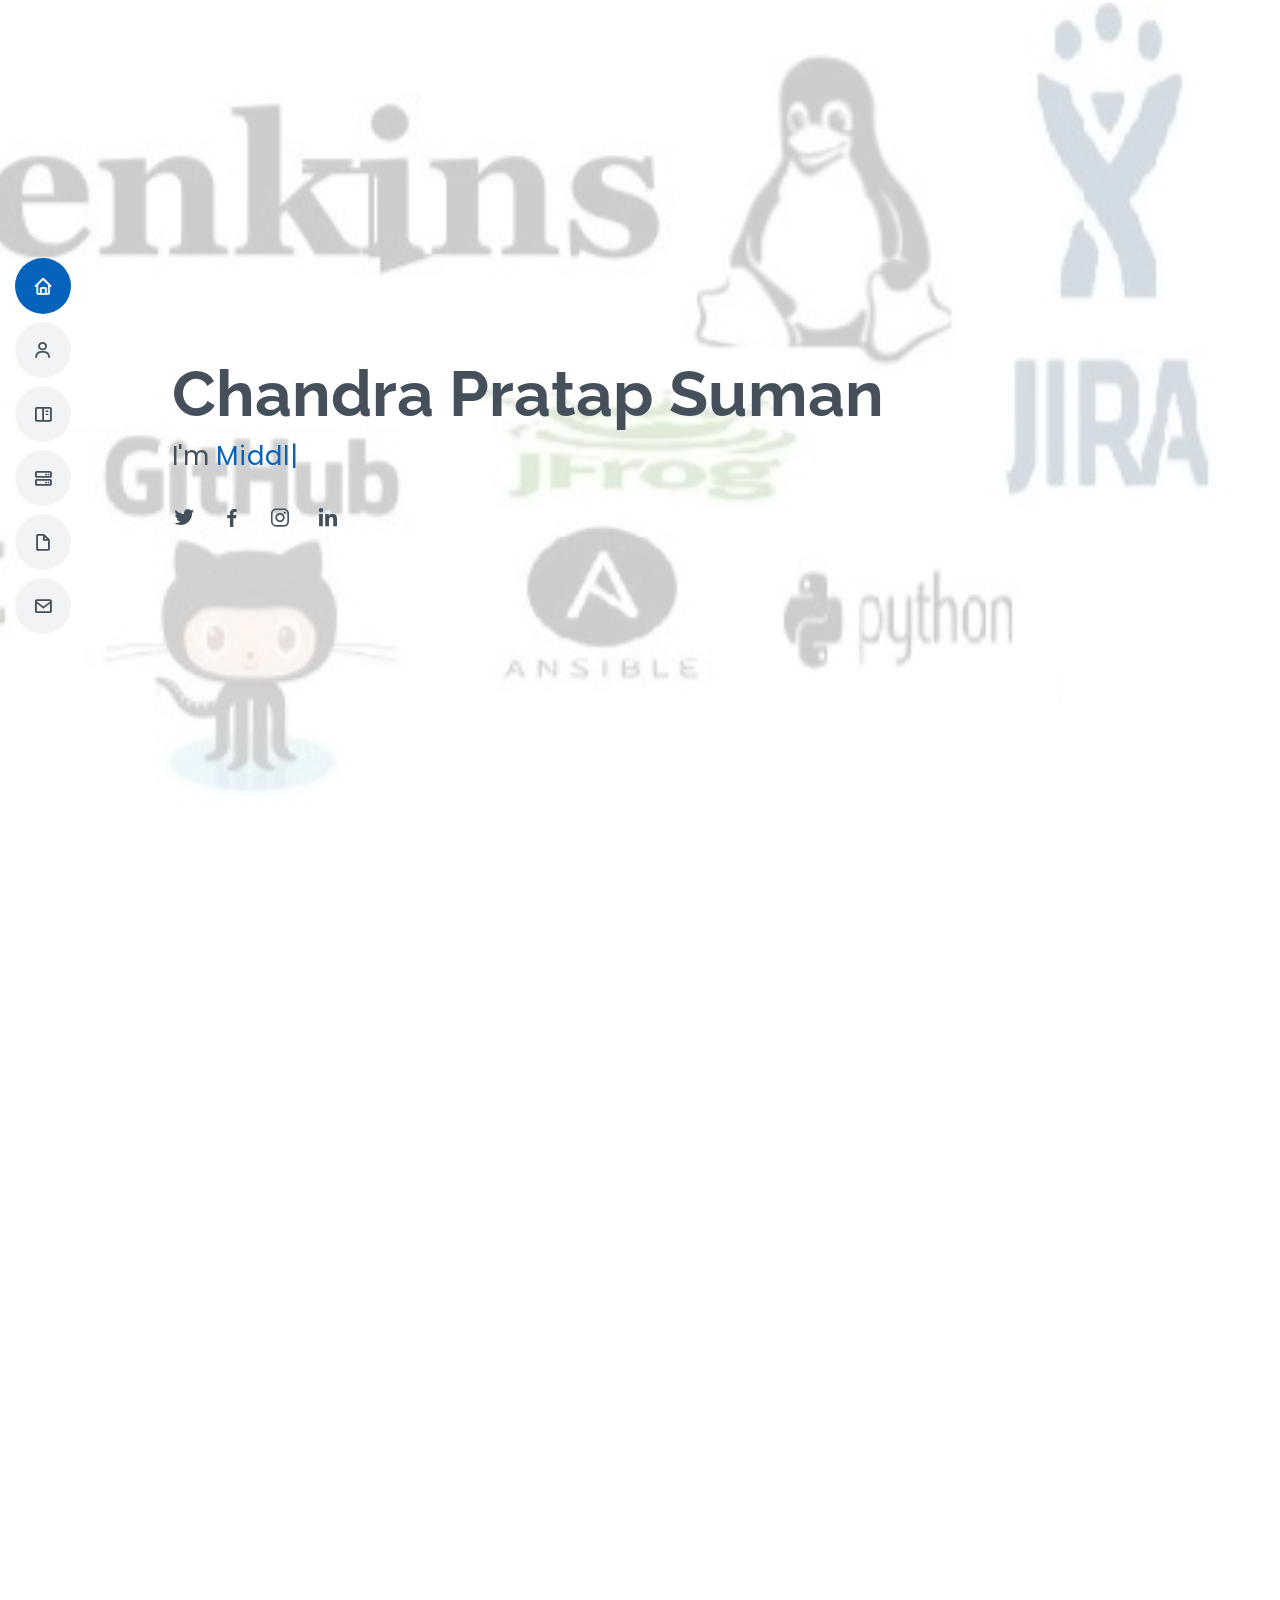
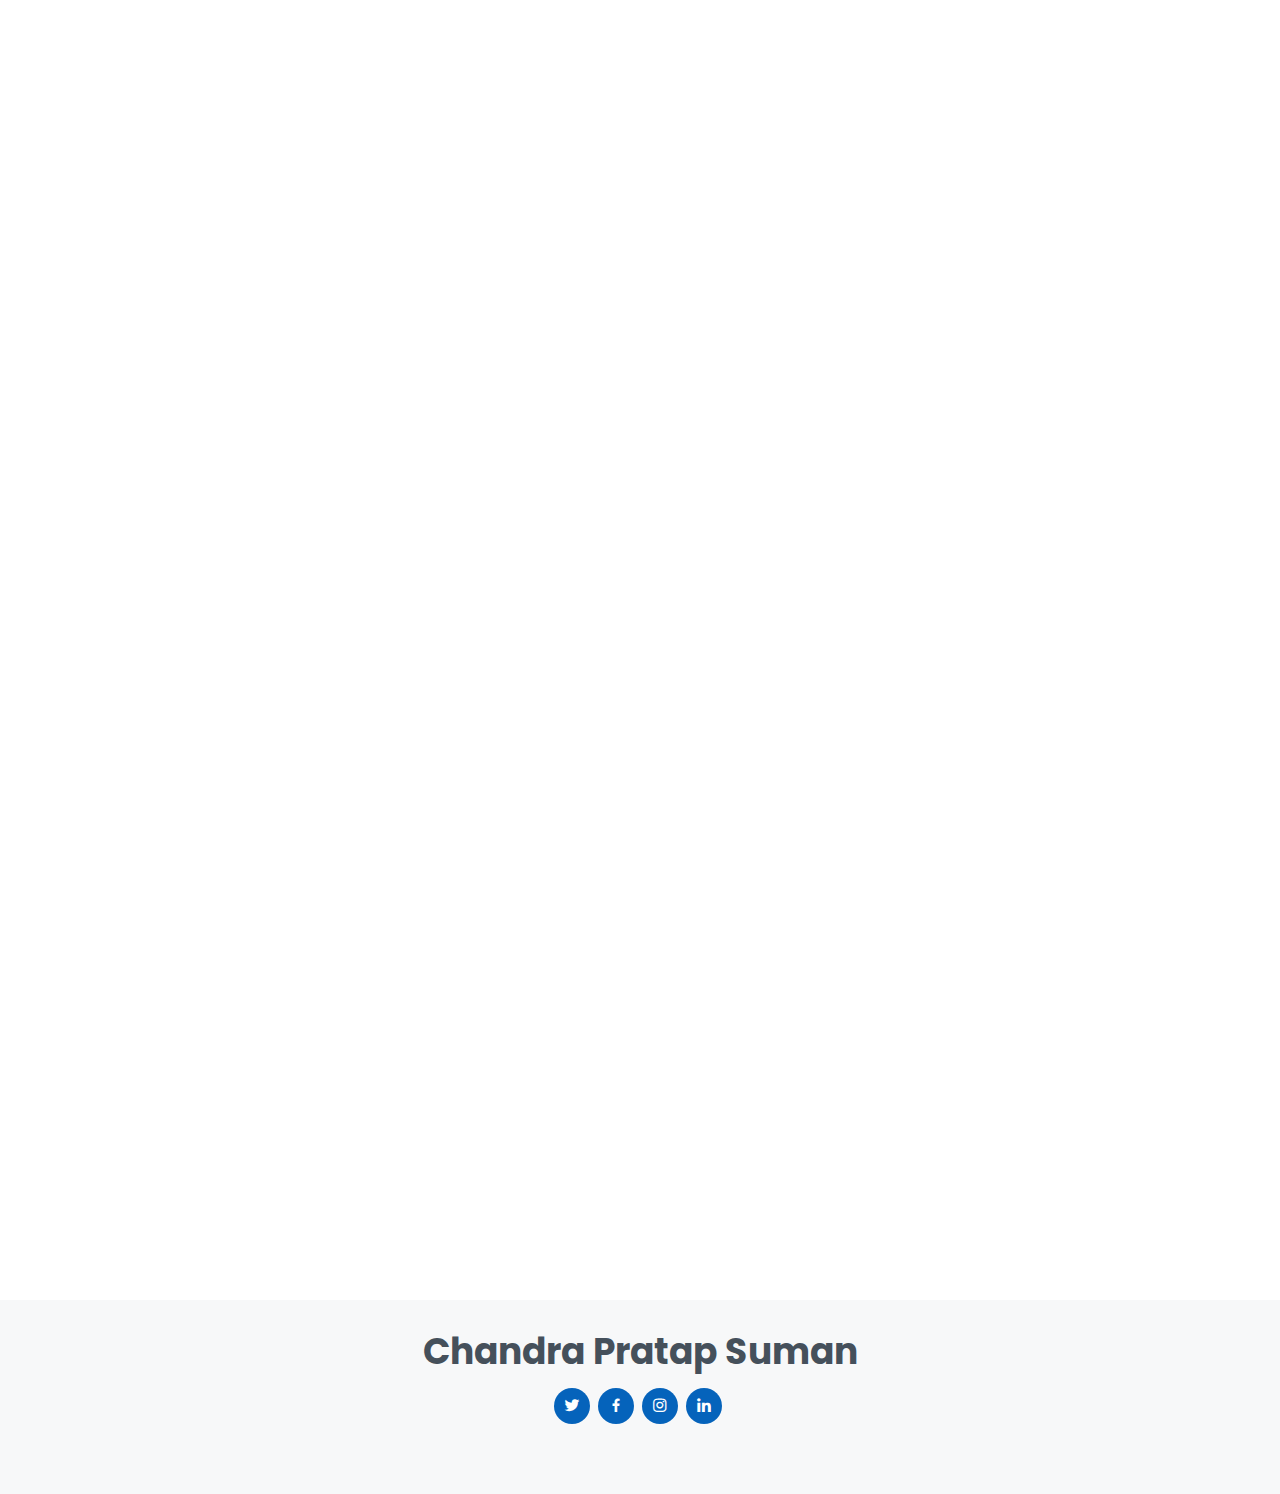
<file: index.html>
<!DOCTYPE html>
<html lang="en">

<head>
  <meta charset="utf-8">
  <meta content="width=device-width, initial-scale=1.0" name="viewport">

  <title>ChandraPratap_Resume</title>
  <meta content="" name="description">
  <meta content="" name="keywords">

  <!-- Favicons 
  <link href="assets/img/favicon.png" rel="icon">
  <link href="assets/img/apple-touch-icon.png" rel="apple-touch-icon">  --> 

  <!-- Google Fonts -->
  <link href="https://fonts.googleapis.com/css?family=Open+Sans:300,300i,400,400i,600,600i,700,700i|Raleway:300,300i,400,400i,500,500i,600,600i,700,700i|Poppins:300,300i,400,400i,500,500i,600,600i,700,700i" rel="stylesheet">

  <!-- Vendor CSS Files -->
  <link href="assets/vendor/aos/aos.css" rel="stylesheet">
  <link href="assets/vendor/bootstrap/css/bootstrap.min.css" rel="stylesheet">
  <link href="assets/vendor/bootstrap-icons/bootstrap-icons.css" rel="stylesheet">
  <link href="assets/vendor/boxicons/css/boxicons.min.css" rel="stylesheet">
  <link href="assets/vendor/glightbox/css/glightbox.min.css" rel="stylesheet">
  <link href="assets/vendor/swiper/swiper-bundle.min.css" rel="stylesheet">

  <!-- Template Main CSS File -->
  <link href="assets/css/style.css" rel="stylesheet">

  <!-- =======================================================
  * Template Name: MyResume
  * Updated: Mar 10 2023 with Bootstrap v5.2.3
  * Template URL: https://bootstrapmade.com/free-html-bootstrap-template-my-resume/
  * Author: BootstrapMade.com
  * License: https://bootstrapmade.com/license/
  ======================================================== -->
</head>

<body>

  <!-- ======= Mobile nav toggle button ======= -->
  <!-- <button type="button" class="mobile-nav-toggle d-xl-none"><i class="bi bi-list mobile-nav-toggle"></i></button> -->
  <i class="bi bi-list mobile-nav-toggle d-lg-none"></i>
  <!-- ======= Header ======= -->
  <header id="header" class="d-flex flex-column justify-content-center">

    <nav id="navbar" class="navbar nav-menu">
      <ul>
        <li><a href="#hero" class="nav-link scrollto active"><i class="bx bx-home"></i> <span>Home</span></a></li>
        <li><a href="#about" class="nav-link scrollto"><i class="bx bx-user"></i> <span>About</span></a></li>
        <li><a href="#facts" class="nav-link scrollto"><i class="bx bx-book-content"></i> <span>Facts</span></a></li>
        <li><a href="#skills" class="nav-link scrollto"><i class="bx bx-server"></i> <span>Skills</span></a></li>
        <li><a href="#resume" class="nav-link scrollto"><i class="bx bx-file-blank"></i> <span>Resume</span></a></li> 
        <li><a href="#contact" class="nav-link scrollto"><i class="bx bx-envelope"></i> <span>Contact</span></a></li>
      </ul>
    </nav><!-- .nav-menu -->

  </header><!-- End Header -->

  <!-- ======= Hero Section ======= -->
  <section id="hero" class="d-flex flex-column justify-content-center">
    <div class="container" data-aos="zoom-in" data-aos-delay="100">
      <h1>Chandra Pratap Suman</h1>
      <p>I'm <span class="typed" data-typed-items="Middleware Admin, Senior Devops, Cloud Admin As A Devops"></span></p>
      <div class="social-links">
        <a href="https://twitter.com/Pratapmdlwre/" class="twitter"><i class="bx bxl-twitter"></i></a>
        <a href="https://facebook.com/profile.php?id=1620367085/" class="facebook"><i class="bx bxl-facebook"></i></a>
        <a href="https://instagram.com/chandra_pratap_suman/" class="instagram"><i class="bx bxl-instagram"></i></a>
       <!-- <a href="#" class="google-plus"><i class="bx bxl-skype"></i></a> -->
        <a href="https://linkedin.com/in/chandra-pratap-s-650a6692/" class="linkedin"><i class="bx bxl-linkedin"></i></a>
      </div>
    </div>
  </section><!-- End Hero -->

  <main id="main">

    <!-- ======= About Section ======= -->
    <section id="about" class="about">
      <div class="container" data-aos="fade-up">

        <div class="section-title">
          <h2>About</h2>
          <p>Result oriented with 7 years of experience and a proven knowledge of product development cycle. Aiming to leverage my skills to fill the Tech Lead/Devops/Azure Devops role at your company.</p>
        </div>

        <div class="row">
          <div class="col-lg-4">
            <img src="assets/img/profile-img.jpg" class="img-fluid" alt="">
          </div>
          <div class="col-lg-8 pt-4 pt-lg-0 content">
            <h3>Middleware Admin &amp; Senior Devops</h3>
            <p class="fst-italic">
              Started career As A Middleware To Take Care Of Java Based Application And Then Moved On Devops To Worked On Several Automation Tools.
            </p>
            <div class="row">
              <div class="col-lg-6">
                <ul>
                  <li><i class="bi bi-chevron-right"></i> <strong>Birthday:</strong> <span>1 Feb 1989</span></li>
                  <li><i class="bi bi-chevron-right"></i> <strong>Website:</strong> <span>https://chandrapratap.github.io</span></li>
                  <li><i class="bi bi-chevron-right"></i> <strong>Mobile:</strong> <span>+91 750 311 4648</span></li>
                  <li><i class="bi bi-chevron-right"></i> <strong>City:</strong> <span>Dhanbad, Jharkhand</span></li>
                </ul>
              </div>
              <div class="col-lg-6">
                <ul>
                  <li><i class="bi bi-chevron-right"></i> <strong>Age:</strong> <span>34</span></li>
                  <li><i class="bi bi-chevron-right"></i> <strong>Degree:</strong> <span>Graduate (B-Tech, CSE)</span></li>
                  <li><i class="bi bi-chevron-right"></i> <strong>Email:</strong> <span>cpsuman0189@gmail.com</span></li>
                  <li><i class="bi bi-chevron-right"></i> <strong>Freelance:</strong> <span>Available</span></li>
                </ul>
              </div>
            </div>
            <p>
              I was member of a team of IT Middleware and DevOps Engineers who specialize in providing top-notch services to our clients. Our goal is to ensure that your IT infrastructure is running smoothly and efficiently, so that you can focus on your core business activities.
            </p>
          </div>
        </div>

      </div>
    </section><!-- End About Section -->

    <!-- ======= Facts Section ======= -->
    <section id="facts" class="facts">
      <div class="container" data-aos="fade-up">

        <div class="section-title">
          <h2>Facts</h2>
          <p> I am an experienced IT Middleware and DevOps Engineer with expertise in containerization, microservices architecture, cloud computing, and infrastructure automation. I have a proven track record of designing, building, and maintaining highly available, secure, and performant systems for enterprise clients.
            Throughout my career, I have gained experience in various industries, including finance, Telecom, and e-commerce, and worked with a range of technologies, such as Oracle Weblogic, Apache Tomcat, Docker, Kubernetes, AWS, Microsoft Azure, GCP, Ansible, Jenkins, Git, Maven and Terraform. I am passionate about staying up-to-date with the latest trends and best practices in my field and continuously improving my skills.</p>
        </div>

        <div class="row">

          <div class="col-lg-3 col-md-6">
            <div class="count-box">
              <i class="bi bi-emoji-smile"></i>
              <span data-purecounter-start="0" data-purecounter-end="7" data-purecounter-duration="1" class="purecounter"></span>
              <p>Happy Clients</p>
            </div>
          </div>

          <div class="col-lg-3 col-md-6 mt-5 mt-md-0">
            <div class="count-box">
              <i class="bi bi-journal-richtext"></i>
              <span data-purecounter-start="0" data-purecounter-end="7" data-purecounter-duration="1" class="purecounter"></span>
              <p>Projects</p>
            </div>
          </div>

          <div class="col-lg-3 col-md-6 mt-5 mt-lg-0">
            <div class="count-box">
              <i class="bi bi-headset"></i>
              <span data-purecounter-start="0" data-purecounter-end="1463" data-purecounter-duration="1" class="purecounter"></span>
              <p>Hours Of Support</p>
            </div>
          </div>

          <div class="col-lg-3 col-md-6 mt-5 mt-lg-0">
            <div class="count-box">
              <i class="bi bi-award"></i>
              <span data-purecounter-start="0" data-purecounter-end="20" data-purecounter-duration="1" class="purecounter"></span>
              <p>Awards</p>
            </div>
          </div>

        </div>

      </div>
    </section><!-- End Facts Section -->

    <!-- ======= Skills Section ======= -->
    <section id="skills" class="skills section-bg">
      <div class="container" data-aos="fade-up">

        <div class="section-title">
          <h2>Skills</h2>
   <!--       <p>Magnam dolores commodi suscipit. Necessitatibus eius consequatur ex aliquid fuga eum quidem. Sit sint consectetur velit. Quisquam quos quisquam cupiditate. Et nemo qui impedit suscipit alias ea. Quia fugiat sit in iste officiis commodi quidem hic quas.</p> -->
        </div>

        <div class="row skills-content">

          <div class="col-lg-6">

            <div class="progress">
              <span class="skill">Jenkins <i class="val">100%</i></span>
              <div class="progress-bar-wrap">
                <div class="progress-bar" role="progressbar" aria-valuenow="100" aria-valuemin="0" aria-valuemax="100"></div>
              </div>
            </div>

            <div class="progress">
              <span class="skill">GIT <i class="val">100%</i></span>
              <div class="progress-bar-wrap">
                <div class="progress-bar" role="progressbar" aria-valuenow="100" aria-valuemin="0" aria-valuemax="100"></div>
              </div>
            </div>

            <div class="progress">
              <span class="skill">AWS <i class="val">75%</i></span>
              <div class="progress-bar-wrap">
                <div class="progress-bar" role="progressbar" aria-valuenow="75" aria-valuemin="0" aria-valuemax="100"></div>
              </div>
            </div>

            <div class="progress">
              <span class="skill">Hashicorp Tools (Consul, vault, Packers) <i class="val">40%</i></span>
              <div class="progress-bar-wrap">
                <div class="progress-bar" role="progressbar" aria-valuenow="40" aria-valuemin="0" aria-valuemax="100"></div>
              </div>
            </div>
          </div>

          <div class="col-lg-6">

            <div class="progress">
              <span class="skill">Terraform <i class="val">100%</i></span>
              <div class="progress-bar-wrap">
                <div class="progress-bar" role="progressbar" aria-valuenow="100" aria-valuemin="0" aria-valuemax="100"></div>
              </div>
            </div>



            <div class="progress">
              <span class="skill">Oracle Weblogic & Apache Tomcat <i class="val">90%</i></span>
              <div class="progress-bar-wrap">
                <div class="progress-bar" role="progressbar" aria-valuenow="90" aria-valuemin="0" aria-valuemax="100"></div>
              </div>
            </div>

            <div class="progress">
              <span class="skill">Microsoft Azure <i class="val">55%</i></span>
              <div class="progress-bar-wrap">
                <div class="progress-bar" role="progressbar" aria-valuenow="55" aria-valuemin="0" aria-valuemax="100"></div>
              </div>
            </div>

            <div class="progress">
              <span class="skill">Azure Devops<i class="val">50%</i></span>
              <div class="progress-bar-wrap">
                <div class="progress-bar" role="progressbar" aria-valuenow="50" aria-valuemin="0" aria-valuemax="100"></div>
              </div>
            </div>

          </div>

        </div>

      </div>
    </section><!-- End Skills Section -->

    <!-- ======= Resume Section ======= -->
    <section id="resume" class="resume">
      <div class="container" data-aos="fade-up">

        <div class="section-title">
          <h2>Resume</h2>
         <!-- <p>Result oriented with 7 years of experience and a proven knowledge of
            product development cycle. Aiming to leverage my skills to successfully to
            fill the Tech Lead/Devops/Azure Devops role at your company.</p> -->
        </div>

        <div class="row">
          <div class="col-lg-6">
            <h3 class="resume-title">Sumary</h3>
            <div class="resume-item pb-0">
              <h4>Chandra Pratap Suman</h4>
              <p><em>Result oriented with 7 years of experience and a proven knowledge of
                product development cycle. Aiming to leverage my skills to
                fill the Tech Lead/Devops/Infrastructure as a Engineer  role at your company.</em></p>
              <ul>
                <li>Dhanbad, Jharkhand</li>
                <li>+91 750 311-4648</li>
                <li>cpsuman0189@gmail.com</li>
              </ul>
            </div>

            <h3 class="resume-title">Education</h3>
            <div class="resume-item">
              <h4>B-Tech &amp; Computer Science and Engineering</h4>
              <h5>2009 - 2013</h5>
              <p><em>Dr. MGR Educational and research institute, Chennai, TN</em></p>
              <p>Hello, and welcome to my website! My name is Chandra Pratap Suman,I hold a Bachelor of Technology (B.Tech) degree from Dr. MGR Educational And Research Institute, 
                which has equipped me with the skills and knowledge necessary to excel in my field.</p>
            </div>
            <div class="resume-item">
              <h4>Higher Secondary Education &amp; Physics, Chemestry, Maths.</h4>
              <h5>2006 - 2008</h5>
              <p><em>BYSN College, Dhanbad, Jharkhand</em></p>
            <!--  <p>Quia nobis sequi est occaecati aut. Repudiandae et iusto quae reiciendis et quis Eius vel ratione eius unde vitae rerum voluptates asperiores voluptatem Earum molestiae consequatur neque etlon sader mart dila</p> -->
            </div>
          </div> 
          <div class="col-lg-6">
            <h3 class="resume-title">Professional Experience</h3>
            <div class="resume-item">
              <h4>Senior Devops Engineer, WIPRO TECHNOLOGY</h4>
              <h5>April-2020 To Oct-2022</h5>
              <p><em>Gurugram, Delhi-NCR </em></p>
              <ul>
                <li>Designed and deployed an automated infrastructure deployment system using Terraform and AWS, enabling the team to spin up and manage resources in a repeatable and consistent way.</li>
                <li>Monitoring Azure applications and infrastructure using Azure Monitor. </li>
                <li>Experience on Log Analytics Workspace to centralize the Azure resources logs.</li>
                <li>Create diagnostic settings to send the logs to the created workspace.</li>
                <li>Used Python Boto3 for more Automation Activities for AWS.</li>
                <li>Terraform-Vault configuration utilized for production environment.</li>
                <li>Experience with cloud platforms like AWS, Azure, and Google Cloud, as well as containerization tools like Docker and Kubernetes.</li>
                <li>Created Docker images using a Docker file. Worked on Docker container snapshots, removing images and managing docker volumes and experienced with Docker container service.</li>
                <li>Configured and deployed a monitoring and logging system using Prometheus and ELK stack, enabling the team to monitor and analyze system performance and logs.</li>
              </ul>
            </div>
            <div class="resume-item">
              <h4>INFRASTRUCTURE INTEGRATION Engineer, INFRASOFT TECHNOLOGY LTD</h4>
              <h5>Jan-2019 To Apr-2020</h5>
              <p><em>Pune, Maharashtra</em></p>
              <ul>
                <li>Strong understanding of software development processes and methodologies, such as Agile, Scrum, and Kanban.</li>
                <li>Worked in the INFRA team to deliver daily standalone and clustered environments based on Oracle Weblogic.</li>
                <li>Worked on CI/CD tools (Bamboo, GIT), Deployment using Jenkins and Bamboo as part of CI/CD implementation.</li>
                <li>Worked on Hashicorp consul.</li>
                <li>Experience with monitoring and logging tools (Prometheus, Grafana, ELK stack, etc.)</li>
                <li>Familiarity with programming languages such as Python, Java, and Ruby, as well as automation and configuration management tools like Ansible.</li>
                <li>Proficiency in continuous integration and continuous delivery (CI/CD) tools like Jenkins.</li>
                <li>Experience with systems administration and be familiar with operating systems such as Linux, Windows, and Unix.</li>
              </ul>
            </div>
            <div class="resume-item">
              <h4>MIDDLEWARE ADMIN, VLINK INDIA PVT LTD</h4>
              <h5>Aug-2017 To June-2018</h5>
              <p><em>Gurugram, Delhi-NCR</em></p>
              <ul>
                <li>Proficient in Oracle WebLogic Server (12c, 11g)</li>
                <li>Experience on configuring WebLogic Application Server to external database Oracle.</li>
                <li>Experience in installation, configuration, and administration of WebLogic Server.</li>
                <li>Hands-on experience in deploying, configuring, and managing Java EE applications.</li>
                <li>Experience with Java, J2EE, and related technologies.</li>
                <li>Strong understanding of WebLogic clustering and load balancing concepts.</li>
                <li>Conducted performance tuning and troubleshooting of WebLogic environments to improve system performance and stability.</li>
                <li>Worked with development teams to deploy and manage Java EE applications on WebLogic environments.</li>
                <li>Worked with network teams to configure load balancing and clustering solutions for WebLogic environments.</li>
              </ul>
            </div>
            <div class="resume-item">
              <h4>MIDDLEWARE ADMIN, EAGNATEC SOFTWARE PVT LTD</h4>
              <h5>OCT-2014 To April-2017</h5>
              <p><em>Noida, Delhi-NCR</em></p>
              <ul>
                <li>Designed and deployed WebLogic environments for various projects, ensuring scalability, reliability, and performance</li>
                <li>Installed, configured, and maintained WebLogic Server instances and domain configurations.</li>
                <li>Enable GC Logging.</li>
                <li>Configured High Availability based environments in clusters.</li>
                <li>Created and configure data source, JDBC, and JNDI using Oracle database.</li>
                <li>Created and configure JMS, JMS modules, JMS resources, and message model.</li>
                <li>Create new security realms and make it as a default realm.</li>
                <li>Troubleshooting and adjusting heap size and garbage collector parameters for WebLogic server.</li>
                <li>Taking Heap & Thread Dumps to analyze server states.</li>
                <li>Proficient on Heap architecture.</li>
              </ul>
            </div>
          </div>
        </div>

      </div>
    </section><!-- End Resume Section -->

    <!-- ======= Portfolio Section ======= -->
   <!-- <section id="portfolio" class="portfolio section-bg">
      <div class="container" data-aos="fade-up">

        <div class="section-title">
          <h2>Portfolio</h2>
          <p>Magnam dolores commodi suscipit. Necessitatibus eius consequatur ex aliquid fuga eum quidem. Sit sint consectetur velit. Quisquam quos quisquam cupiditate. Et nemo qui impedit suscipit alias ea. Quia fugiat sit in iste officiis commodi quidem hic quas.</p>
        </div>

        <div class="row">
          <div class="col-lg-12 d-flex justify-content-center" data-aos="fade-up" data-aos-delay="100">
            <ul id="portfolio-flters">
              <li data-filter="*" class="filter-active">All</li>
              <li data-filter=".filter-app">App</li>
              <li data-filter=".filter-card">Card</li>
              <li data-filter=".filter-web">Web</li>
            </ul>
          </div>
        </div>

        <div class="row portfolio-container" data-aos="fade-up" data-aos-delay="200">

          <div class="col-lg-4 col-md-6 portfolio-item filter-app">
            <div class="portfolio-wrap">
              <img src="assets/img/portfolio/portfolio-1.jpg" class="img-fluid" alt="">
              <div class="portfolio-info">
                <h4>App 1</h4>
                <p>App</p>
                <div class="portfolio-links">
                  <a href="assets/img/portfolio/portfolio-1.jpg" data-gallery="portfolioGallery" class="portfolio-lightbox" title="App 1"><i class="bx bx-plus"></i></a>
                  <a href="portfolio-details.html" class="portfolio-details-lightbox" data-glightbox="type: external" title="Portfolio Details"><i class="bx bx-link"></i></a>
                </div>
              </div>
            </div>
          </div>

          <div class="col-lg-4 col-md-6 portfolio-item filter-web">
            <div class="portfolio-wrap">
              <img src="assets/img/portfolio/portfolio-2.jpg" class="img-fluid" alt="">
              <div class="portfolio-info">
                <h4>Web 3</h4>
                <p>Web</p>
                <div class="portfolio-links">
                  <a href="assets/img/portfolio/portfolio-2.jpg" data-gallery="portfolioGallery" class="portfolio-lightbox" title="Web 3"><i class="bx bx-plus"></i></a>
                  <a href="portfolio-details.html" class="portfolio-details-lightbox" data-glightbox="type: external" title="Portfolio Details"><i class="bx bx-link"></i></a>
                </div>
              </div>
            </div>
          </div>

          <div class="col-lg-4 col-md-6 portfolio-item filter-app">
            <div class="portfolio-wrap">
              <img src="assets/img/portfolio/portfolio-3.jpg" class="img-fluid" alt="">
              <div class="portfolio-info">
                <h4>App 2</h4>
                <p>App</p>
                <div class="portfolio-links">
                  <a href="assets/img/portfolio/portfolio-3.jpg" data-gallery="portfolioGallery" class="portfolio-lightbox" title="App 2"><i class="bx bx-plus"></i></a>
                  <a href="portfolio-details.html" class="portfolio-details-lightbox" data-glightbox="type: external" title="Portfolio Details"><i class="bx bx-link"></i></a>
                </div>
              </div>
            </div>
          </div>

          <div class="col-lg-4 col-md-6 portfolio-item filter-card">
            <div class="portfolio-wrap">
              <img src="assets/img/portfolio/portfolio-4.jpg" class="img-fluid" alt="">
              <div class="portfolio-info">
                <h4>Card 2</h4>
                <p>Card</p>
                <div class="portfolio-links">
                  <a href="assets/img/portfolio/portfolio-4.jpg" data-gallery="portfolioGallery" class="portfolio-lightbox" title="Card 2"><i class="bx bx-plus"></i></a>
                  <a href="portfolio-details.html" class="portfolio-details-lightbox" data-glightbox="type: external" title="Portfolio Details"><i class="bx bx-link"></i></a>
                </div>
              </div>
            </div>
          </div>

          <div class="col-lg-4 col-md-6 portfolio-item filter-web">
            <div class="portfolio-wrap">
              <img src="assets/img/portfolio/portfolio-5.jpg" class="img-fluid" alt="">
              <div class="portfolio-info">
                <h4>Web 2</h4>
                <p>Web</p>
                <div class="portfolio-links">
                  <a href="assets/img/portfolio/portfolio-5.jpg" data-gallery="portfolioGallery" class="portfolio-lightbox" title="Web 2"><i class="bx bx-plus"></i></a>
                  <a href="portfolio-details.html" class="portfolio-details-lightbox" data-glightbox="type: external" title="Portfolio Details"><i class="bx bx-link"></i></a>
                </div>
              </div>
            </div>
          </div>

          <div class="col-lg-4 col-md-6 portfolio-item filter-app">
            <div class="portfolio-wrap">
              <img src="assets/img/portfolio/portfolio-6.jpg" class="img-fluid" alt="">
              <div class="portfolio-info">
                <h4>App 3</h4>
                <p>App</p>
                <div class="portfolio-links">
                  <a href="assets/img/portfolio/portfolio-6.jpg" data-gallery="portfolioGallery" class="portfolio-lightbox" title="App 3"><i class="bx bx-plus"></i></a>
                  <a href="portfolio-details.html" class="portfolio-details-lightbox" data-glightbox="type: external" title="Portfolio Details"><i class="bx bx-link"></i></a>
                </div>
              </div>
            </div>
          </div>

          <div class="col-lg-4 col-md-6 portfolio-item filter-card">
            <div class="portfolio-wrap">
              <img src="assets/img/portfolio/portfolio-7.jpg" class="img-fluid" alt="">
              <div class="portfolio-info">
                <h4>Card 1</h4>
                <p>Card</p>
                <div class="portfolio-links">
                  <a href="assets/img/portfolio/portfolio-7.jpg" data-gallery="portfolioGallery" class="portfolio-lightbox" title="Card 1"><i class="bx bx-plus"></i></a>
                  <a href="portfolio-details.html" class="portfolio-details-lightbox" data-glightbox="type: external" title="Portfolio Details"><i class="bx bx-link"></i></a>
                </div>
              </div>
            </div>
          </div>

          <div class="col-lg-4 col-md-6 portfolio-item filter-card">
            <div class="portfolio-wrap">
              <img src="assets/img/portfolio/portfolio-8.jpg" class="img-fluid" alt="">
              <div class="portfolio-info">
                <h4>Card 3</h4>
                <p>Card</p>
                <div class="portfolio-links">
                  <a href="assets/img/portfolio/portfolio-8.jpg" data-gallery="portfolioGallery" class="portfolio-lightbox" title="Card 3"><i class="bx bx-plus"></i></a>
                  <a href="portfolio-details.html" class="portfolio-details-lightbox" data-glightbox="type: external" title="Portfolio Details"><i class="bx bx-link"></i></a>
                </div>
              </div>
            </div>
          </div>

          <div class="col-lg-4 col-md-6 portfolio-item filter-web">
            <div class="portfolio-wrap">
              <img src="assets/img/portfolio/portfolio-9.jpg" class="img-fluid" alt="">
              <div class="portfolio-info">
                <h4>Web 3</h4>
                <p>Web</p>
                <div class="portfolio-links">
                  <a href="assets/img/portfolio/portfolio-9.jpg" data-gallery="portfolioGallery" class="portfolio-lightbox" title="Web 3"><i class="bx bx-plus"></i></a>
                  <a href="portfolio-details.html" class="portfolio-details-lightbox" data-glightbox="type: external" title="Portfolio Details"><i class="bx bx-link"></i></a>
                </div>
              </div>
            </div>
          </div>

        </div>

      </div>
    </section><!-- End Portfolio Section -->

    <!-- ======= Services Section ======= -->
   <!-- <section id="services" class="services">
      <div class="container" data-aos="fade-up">

        <div class="section-title">
          <h2>Services</h2>
          <p>Magnam dolores commodi suscipit. Necessitatibus eius consequatur ex aliquid fuga eum quidem. Sit sint consectetur velit. Quisquam quos quisquam cupiditate. Et nemo qui impedit suscipit alias ea. Quia fugiat sit in iste officiis commodi quidem hic quas.</p>
        </div>

        <div class="row">

          <div class="col-lg-4 col-md-6 d-flex align-items-stretch" data-aos="zoom-in" data-aos-delay="100">
            <div class="icon-box iconbox-blue">
              <div class="icon">
                <svg width="100" height="100" viewBox="0 0 600 600" xmlns="http://www.w3.org/2000/svg">
                  <path stroke="none" stroke-width="0" fill="#f5f5f5" d="M300,521.0016835830174C376.1290562159157,517.8887921683347,466.0731472004068,529.7835943286574,510.70327084640275,468.03025145048787C554.3714126377745,407.6079735673963,508.03601936045806,328.9844924480964,491.2728898941984,256.3432110539036C474.5976632858925,184.082847569629,479.9380746630129,96.60480741107993,416.23090153303,58.64404602377083C348.86323505073057,18.502131276798302,261.93793281208167,40.57373210992963,193.5410806939664,78.93577620505333C130.42746243093433,114.334589627462,98.30271207620316,179.96522072025542,76.75703585869454,249.04625023123273C51.97151888228291,328.5150500222984,13.704378332031375,421.85034740162234,66.52175969318436,486.19268352777647C119.04800174914682,550.1803526380478,217.28368757567262,524.383925680826,300,521.0016835830174"></path>
                </svg>
                <i class="bx bxl-dribbble"></i>
              </div>
              <h4><a href="">Lorem Ipsum</a></h4>
              <p>Voluptatum deleniti atque corrupti quos dolores et quas molestias excepturi</p>
            </div>
          </div>

          <div class="col-lg-4 col-md-6 d-flex align-items-stretch mt-4 mt-md-0" data-aos="zoom-in" data-aos-delay="200">
            <div class="icon-box iconbox-orange ">
              <div class="icon">
                <svg width="100" height="100" viewBox="0 0 600 600" xmlns="http://www.w3.org/2000/svg">
                  <path stroke="none" stroke-width="0" fill="#f5f5f5" d="M300,582.0697525312426C382.5290701553225,586.8405444964366,449.9789794690241,525.3245884688669,502.5850820975895,461.55621195738473C556.606425686781,396.0723002908107,615.8543463187945,314.28637112970534,586.6730223649479,234.56875336149918C558.9533121215079,158.8439757836574,454.9685369536778,164.00468322053177,381.49747125262974,130.76875717737553C312.15926192815925,99.40240125094834,248.97055460311594,18.661163978235184,179.8680185752513,50.54337015887873C110.5421016452524,82.52863877960104,119.82277516462835,180.83849132639028,109.12597500060166,256.43424936330496C100.08760227029461,320.3096726198365,92.17705696193138,384.0621239912766,124.79988738764834,439.7174275375508C164.83382741302287,508.01625554203684,220.96474134820875,577.5009287672846,300,582.0697525312426"></path>
                </svg>
                <i class="bx bx-file"></i>
              </div>
              <h4><a href="">Sed Perspiciatis</a></h4>
              <p>Duis aute irure dolor in reprehenderit in voluptate velit esse cillum dolore</p>
            </div>
          </div>

          <div class="col-lg-4 col-md-6 d-flex align-items-stretch mt-4 mt-lg-0" data-aos="zoom-in" data-aos-delay="300">
            <div class="icon-box iconbox-pink">
              <div class="icon">
                <svg width="100" height="100" viewBox="0 0 600 600" xmlns="http://www.w3.org/2000/svg">
                  <path stroke="none" stroke-width="0" fill="#f5f5f5" d="M300,541.5067337569781C382.14930387511276,545.0595476570109,479.8736841581634,548.3450877840088,526.4010558755058,480.5488172755941C571.5218469581645,414.80211281144784,517.5187510058486,332.0715597781072,496.52539010469104,255.14436215662573C477.37192572678356,184.95920475031193,473.57363656557914,105.61284051026155,413.0603344069578,65.22779650032875C343.27470386102294,18.654635553484475,251.2091493199835,5.337323636656869,175.0934190732945,40.62881213300186C97.87086631185822,76.43348514350839,51.98124368387456,156.15599469081315,36.44837278890362,239.84606092416172C21.716077023791087,319.22268207091537,43.775223500013084,401.1760424656574,96.891909868211,461.97329694683043C147.22146801428983,519.5804099606455,223.5754009179313,538.201503339737,300,541.5067337569781"></path>
                </svg>
                <i class="bx bx-tachometer"></i>
              </div>
              <h4><a href="">Magni Dolores</a></h4>
              <p>Excepteur sint occaecat cupidatat non proident, sunt in culpa qui officia</p>
            </div>
          </div>

          <div class="col-lg-4 col-md-6 d-flex align-items-stretch mt-4" data-aos="zoom-in" data-aos-delay="100">
            <div class="icon-box iconbox-yellow">
              <div class="icon">
                <svg width="100" height="100" viewBox="0 0 600 600" xmlns="http://www.w3.org/2000/svg">
                  <path stroke="none" stroke-width="0" fill="#f5f5f5" d="M300,503.46388370962813C374.79870501325706,506.71871716319447,464.8034551963731,527.1746412648533,510.4981551193396,467.86667711651364C555.9287308511215,408.9015244558933,512.6030010748507,327.5744911775523,490.211057578863,256.5855673507754C471.097692560561,195.9906835881958,447.69079081568157,138.11976852964426,395.19560036434837,102.3242989838813C329.3053358748298,57.3949838291264,248.02791733380457,8.279543830951368,175.87071277845988,42.242879143198664C103.41431057327972,76.34704239035025,93.79494320519305,170.9812938413882,81.28167332365135,250.07896920659033C70.17666984294237,320.27484674793965,64.84698225790005,396.69656628748305,111.28512138212992,450.4950937839243C156.20124167950087,502.5303643271138,231.32542653798444,500.4755392045468,300,503.46388370962813"></path>
                </svg>
                <i class="bx bx-layer"></i>
              </div>
              <h4><a href="">Nemo Enim</a></h4>
              <p>At vero eos et accusamus et iusto odio dignissimos ducimus qui blanditiis</p>
            </div>
          </div>

          <div class="col-lg-4 col-md-6 d-flex align-items-stretch mt-4" data-aos="zoom-in" data-aos-delay="200">
            <div class="icon-box iconbox-red">
              <div class="icon">
                <svg width="100" height="100" viewBox="0 0 600 600" xmlns="http://www.w3.org/2000/svg">
                  <path stroke="none" stroke-width="0" fill="#f5f5f5" d="M300,532.3542879108572C369.38199826031484,532.3153073249985,429.10787420159085,491.63046689027357,474.5244479745417,439.17860296908856C522.8885846962883,383.3225815378663,569.1668002868075,314.3205725914397,550.7432151929288,242.7694973846089C532.6665558377875,172.5657663291529,456.2379748765914,142.6223662098291,390.3689995646985,112.34683881706744C326.66090330228417,83.06452184765237,258.84405631176094,53.51806209861945,193.32584062364296,78.48882559362697C121.61183558270385,105.82097193414197,62.805066853699245,167.19869350419734,48.57481801355237,242.6138429142374C34.843463184063346,315.3850353017275,76.69343916112496,383.4422959591041,125.22947124332185,439.3748458443577C170.7312796277747,491.8107796887764,230.57421082200815,532.3932930995766,300,532.3542879108572"></path>
                </svg>
                <i class="bx bx-slideshow"></i>
              </div>
              <h4><a href="">Dele Cardo</a></h4>
              <p>Quis consequatur saepe eligendi voluptatem consequatur dolor consequuntur</p>
            </div>
          </div>

          <div class="col-lg-4 col-md-6 d-flex align-items-stretch mt-4" data-aos="zoom-in" data-aos-delay="300">
            <div class="icon-box iconbox-teal">
              <div class="icon">
                <svg width="100" height="100" viewBox="0 0 600 600" xmlns="http://www.w3.org/2000/svg">
                  <path stroke="none" stroke-width="0" fill="#f5f5f5" d="M300,566.797414625762C385.7384707136149,576.1784315230908,478.7894351017131,552.8928747891023,531.9192734346935,484.94944893311C584.6109503024035,417.5663521118492,582.489472248146,322.67544863468447,553.9536738515405,242.03673114598146C529.1557734026468,171.96086150256528,465.24506316201064,127.66468636344209,395.9583748389544,100.7403814666027C334.2173773831606,76.7482773500951,269.4350130405921,84.62216499799875,207.1952322260088,107.2889140133804C132.92018162631612,134.33871894543012,41.79353780512637,160.00259165414826,22.644507872594943,236.69541883565114C3.319112789854554,314.0945973066697,72.72355303640163,379.243833228382,124.04198916343866,440.3218312028393C172.9286146004772,498.5055451809895,224.45579914871206,558.5317968840102,300,566.797414625762"></path>
                </svg>
                <i class="bx bx-arch"></i>
              </div>
              <h4><a href="">Divera Don</a></h4>
              <p>Modi nostrum vel laborum. Porro fugit error sit minus sapiente sit aspernatur</p>
            </div>
          </div>

        </div>

      </div>
    </section><!-- End Services Section -->

    <!-- ======= Testimonials Section ======= -->
  <!--  <section id="testimonials" class="testimonials section-bg">
      <div class="container" data-aos="fade-up">

        <div class="section-title">
          <h2>Testimonials</h2>
        </div>

        <div class="testimonials-slider swiper" data-aos="fade-up" data-aos-delay="100">
          <div class="swiper-wrapper">

            <div class="swiper-slide">
              <div class="testimonial-item">
                <img src="assets/img/testimonials/testimonials-1.jpg" class="testimonial-img" alt="">
                <h3>Saul Goodman</h3>
                <h4>Ceo &amp; Founder</h4>
                <p>
                  <i class="bx bxs-quote-alt-left quote-icon-left"></i>
                  Proin iaculis purus consequat sem cure digni ssim donec porttitora entum suscipit rhoncus. Accusantium quam, ultricies eget id, aliquam eget nibh et. Maecen aliquam, risus at semper.
                  <i class="bx bxs-quote-alt-right quote-icon-right"></i>
                </p>
              </div>
            </div><!-- End testimonial item -->

          <!--  <div class="swiper-slide">
              <div class="testimonial-item">
                <img src="assets/img/testimonials/testimonials-2.jpg" class="testimonial-img" alt="">
                <h3>Sara Wilsson</h3>
                <h4>Designer</h4>
                <p>
                  <i class="bx bxs-quote-alt-left quote-icon-left"></i>
                  Export tempor illum tamen malis malis eram quae irure esse labore quem cillum quid cillum eram malis quorum velit fore eram velit sunt aliqua noster fugiat irure amet legam anim culpa.
                  <i class="bx bxs-quote-alt-right quote-icon-right"></i>
                </p>
              </div>
            </div><!-- End testimonial item -->

        <!--    <div class="swiper-slide">
              <div class="testimonial-item">
                <img src="assets/img/testimonials/testimonials-3.jpg" class="testimonial-img" alt="">
                <h3>Jena Karlis</h3>
                <h4>Store Owner</h4>
                <p>
                  <i class="bx bxs-quote-alt-left quote-icon-left"></i>
                  Enim nisi quem export duis labore cillum quae magna enim sint quorum nulla quem veniam duis minim tempor labore quem eram duis noster aute amet eram fore quis sint minim.
                  <i class="bx bxs-quote-alt-right quote-icon-right"></i>
                </p>
              </div>
            </div><!-- End testimonial item -->

        <!--    <div class="swiper-slide">
              <div class="testimonial-item">
                <img src="assets/img/testimonials/testimonials-4.jpg" class="testimonial-img" alt="">
                <h3>Matt Brandon</h3>
                <h4>Freelancer</h4>
                <p>
                  <i class="bx bxs-quote-alt-left quote-icon-left"></i>
                  Fugiat enim eram quae cillum dolore dolor amet nulla culpa multos export minim fugiat minim velit minim dolor enim duis veniam ipsum anim magna sunt elit fore quem dolore labore illum veniam.
                  <i class="bx bxs-quote-alt-right quote-icon-right"></i>
                </p>
              </div>
            </div><!-- End testimonial item -->

        <!--    <div class="swiper-slide">
              <div class="testimonial-item">
                <img src="assets/img/testimonials/testimonials-5.jpg" class="testimonial-img" alt="">
                <h3>John Larson</h3>
                <h4>Entrepreneur</h4>
                <p>
                  <i class="bx bxs-quote-alt-left quote-icon-left"></i>
                  Quis quorum aliqua sint quem legam fore sunt eram irure aliqua veniam tempor noster veniam enim culpa labore duis sunt culpa nulla illum cillum fugiat legam esse veniam culpa fore nisi cillum quid.
                  <i class="bx bxs-quote-alt-right quote-icon-right"></i>
                </p>
              </div>
            </div><!-- End testimonial item -->

   <!--       </div>
          <div class="swiper-pagination"></div>
        </div>

      </div>
    </section><!-- End Testimonials Section -->

    <!-- ======= Contact Section ======= -->
    <section id="contact" class="contact">
      <div class="container" data-aos="fade-up">

        <div class="section-title">
          <h2>Contact</h2>
        </div>

        <div class="row mt-1">

          <div class="col-lg-4">
            <div class="info">
              <div class="address">
                <i class="bi bi-geo-alt"></i>
                <h4>Location:</h4>
                <p>Bhuli Nagar, Dhanbad, Jharkhand 828104</p>
              </div>

              <div class="email">
                <i class="bi bi-envelope"></i>
                <h4>Email:</h4>
                <p>cpsuman0189@gmail.com</p>
              </div>

              <div class="phone">
                <i class="bi bi-phone"></i>
                <h4>Call:</h4>
                <p>+91 750 311 4648</p>
              </div>

            </div>

          </div>

          <div class="col-lg-8 mt-5 mt-lg-0">

            <form action="forms/contact.php" method="post" role="form" class="php-email-form">
              <div class="row">
                <div class="col-md-6 form-group">
                  <input type="text" name="name" class="form-control" id="name" placeholder="Your Name" required>
                </div>
                <div class="col-md-6 form-group mt-3 mt-md-0">
                  <input type="email" class="form-control" name="email" id="email" placeholder="Your Email" required>
                </div>
              </div>
              <div class="form-group mt-3">
                <input type="text" class="form-control" name="subject" id="subject" placeholder="Subject" required>
              </div>
              <div class="form-group mt-3">
                <textarea class="form-control" name="message" rows="5" placeholder="Message" required></textarea>
              </div>
              <div class="my-3">
                <div class="loading">Loading</div>
                <div class="error-message"></div>
                <div class="sent-message">Your message has been sent. Thank you!</div>
              </div>
              <div class="text-center"><button type="submit">Send Message</button></div>
            </form>

          </div>

        </div>

      </div>
    </section><!-- End Contact Section -->

  </main><!-- End #main -->

  <!-- ======= Footer ======= -->
  <footer id="footer">
    <div class="container">
      <h3>Chandra Pratap Suman </h3>
     <!--  <p>Et aut eum quis fuga eos sunt ipsa nihil. Labore corporis magni eligendi fuga maxime saepe commodi placeat.</p>  -->
      <div class="social-links">
        <a href="https://twitter.com/Pratapmdlwre/" class="twitter"><i class="bx bxl-twitter"></i></a>
        <a href="https://facebook.com/profile.php?id=1620367085/" class="facebook"><i class="bx bxl-facebook"></i></a>
        <a href="https://instagram.com/chandra_pratap_suman/" class="instagram"><i class="bx bxl-instagram"></i></a>
      <!--  <a href="#" class="google-plus"><i class="bx bxl-skype"></i></a> -->
        <a href="https://linkedin.com/in/chandra-pratap-s-650a6692/" class="linkedin"><i class="bx bxl-linkedin"></i></a>
      </div>
      <!--<div class="copyright">
        &copy; Copyright <strong><span>MyResume</span></strong>. All Rights Reserved
      </div>
      <div class="credits">
        <!-- All the links in the footer should remain intact. -->
        <!-- You can delete the links only if you purchased the pro version. -->
        <!-- Licensing information: [license-url] -->
        <!-- Purchase the pro version with working PHP/AJAX contact form: https://bootstrapmade.com/free-html-bootstrap-template-my-resume/ -->
      <!--  Designed by <a href="https://bootstrapmade.com/">BootstrapMade</a>
      </div>
    </div>
  </footer><!-- End Footer -->

  <div id="preloader"></div>
  <a href="#" class="back-to-top d-flex align-items-center justify-content-center"><i class="bi bi-arrow-up-short"></i></a>

  <!-- Vendor JS Files -->
  <script src="assets/vendor/purecounter/purecounter_vanilla.js"></script>
  <script src="assets/vendor/aos/aos.js"></script>
  <script src="assets/vendor/bootstrap/js/bootstrap.bundle.min.js"></script>
  <script src="assets/vendor/glightbox/js/glightbox.min.js"></script>
  <script src="assets/vendor/isotope-layout/isotope.pkgd.min.js"></script>
  <script src="assets/vendor/swiper/swiper-bundle.min.js"></script>
  <script src="assets/vendor/typed.js/typed.min.js"></script>
  <script src="assets/vendor/waypoints/noframework.waypoints.js"></script>
  <script src="assets/vendor/php-email-form/validate.js"></script>

  <!-- Template Main JS File -->
  <script src="assets/js/main.js"></script>

</body>

</html>
</file>
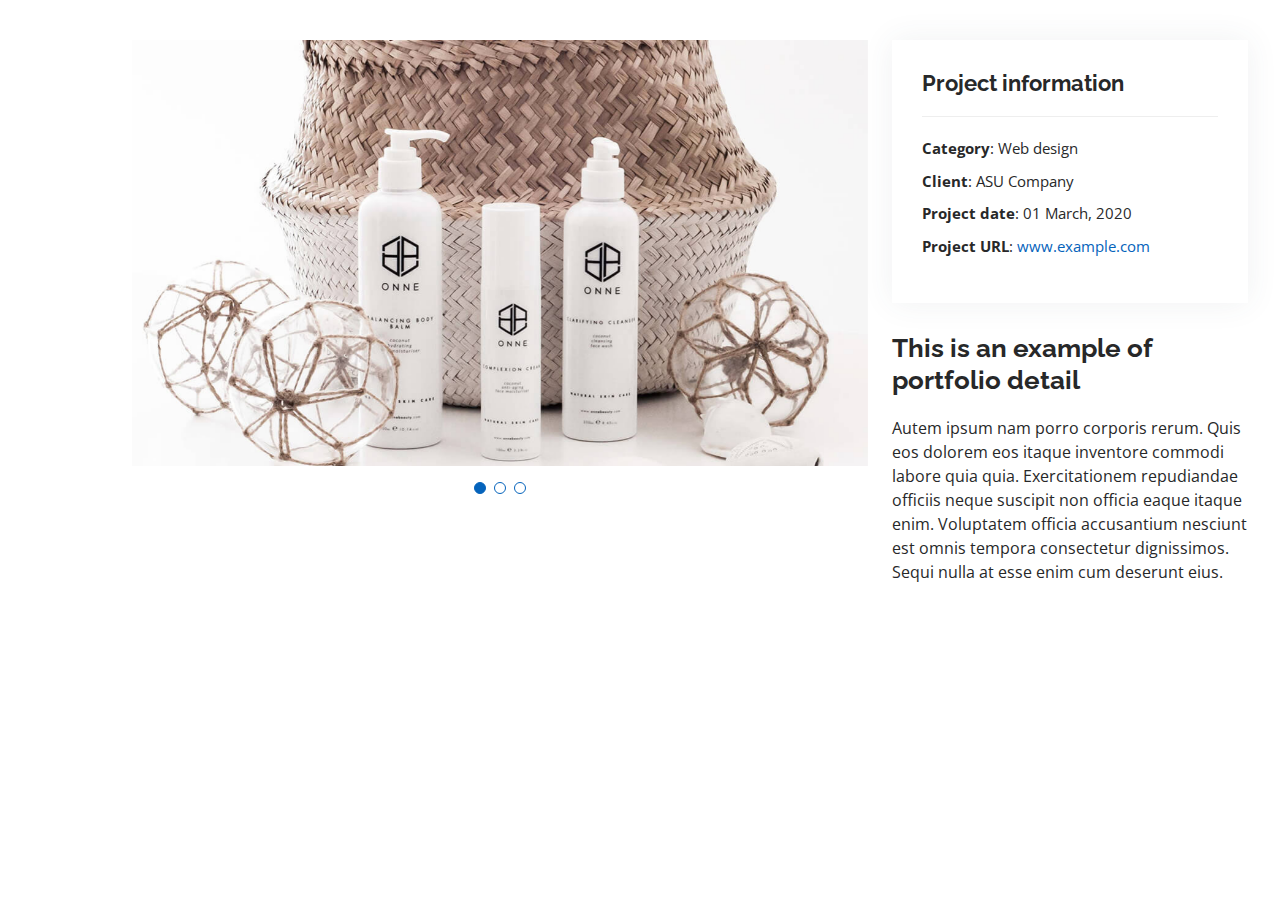
<file: portfolio-details.html>
<!DOCTYPE html>
<html lang="en">

<head>
  <meta charset="utf-8">
  <meta content="width=device-width, initial-scale=1.0" name="viewport">

  <title>Portfolio Details - Personal Bootstrap Template</title>
  <meta content="" name="description">
  <meta content="" name="keywords">

  <!-- Favicons -->
  <link href="assets/img/favicon.png" rel="icon">
  <link href="assets/img/apple-touch-icon.png" rel="apple-touch-icon">

  <!-- Google Fonts -->
  <link href="https://fonts.googleapis.com/css?family=Open+Sans:300,300i,400,400i,600,600i,700,700i|Raleway:300,300i,400,400i,500,500i,600,600i,700,700i|Poppins:300,300i,400,400i,500,500i,600,600i,700,700i" rel="stylesheet">

  <!-- Vendor CSS Files -->
  <link href="assets/vendor/aos/aos.css" rel="stylesheet">
  <link href="assets/vendor/bootstrap/css/bootstrap.min.css" rel="stylesheet">
  <link href="assets/vendor/bootstrap-icons/bootstrap-icons.css" rel="stylesheet">
  <link href="assets/vendor/boxicons/css/boxicons.min.css" rel="stylesheet">
  <link href="assets/vendor/glightbox/css/glightbox.min.css" rel="stylesheet">
  <link href="assets/vendor/swiper/swiper-bundle.min.css" rel="stylesheet">

  <!-- Template Main CSS File -->
  <link href="assets/css/style.css" rel="stylesheet">

  <!-- =======================================================
  * Template Name: MyResume
  * Updated: Mar 10 2023 with Bootstrap v5.2.3
  * Template URL: https://bootstrapmade.com/free-html-bootstrap-template-my-resume/
  * Author: BootstrapMade.com
  * License: https://bootstrapmade.com/license/
  ======================================================== -->
</head>

<body>

  <main id="main">

    <!-- ======= Portfolio Details Section ======= -->
    <section id="portfolio-details" class="portfolio-details">
      <div class="container">

        <div class="row gy-4">

          <div class="col-lg-8">
            <div class="portfolio-details-slider swiper">
              <div class="swiper-wrapper align-items-center">

                <div class="swiper-slide">
                  <img src="assets/img/portfolio/portfolio-details-1.jpg" alt="">
                </div>

                <div class="swiper-slide">
                  <img src="assets/img/portfolio/portfolio-details-2.jpg" alt="">
                </div>

                <div class="swiper-slide">
                  <img src="assets/img/portfolio/portfolio-details-3.jpg" alt="">
                </div>

              </div>
              <div class="swiper-pagination"></div>
            </div>
          </div>

          <div class="col-lg-4">
            <div class="portfolio-info">
              <h3>Project information</h3>
              <ul>
                <li><strong>Category</strong>: Web design</li>
                <li><strong>Client</strong>: ASU Company</li>
                <li><strong>Project date</strong>: 01 March, 2020</li>
                <li><strong>Project URL</strong>: <a href="#">www.example.com</a></li>
              </ul>
            </div>
            <div class="portfolio-description">
              <h2>This is an example of portfolio detail</h2>
              <p>
                Autem ipsum nam porro corporis rerum. Quis eos dolorem eos itaque inventore commodi labore quia quia. Exercitationem repudiandae officiis neque suscipit non officia eaque itaque enim. Voluptatem officia accusantium nesciunt est omnis tempora consectetur dignissimos. Sequi nulla at esse enim cum deserunt eius.
              </p>
            </div>
          </div>

        </div>

      </div>
    </section><!-- End Portfolio Details Section -->

  </main><!-- End #main -->

  <div id="preloader"></div>
  <a href="#" class="back-to-top d-flex align-items-center justify-content-center"><i class="bi bi-arrow-up-short"></i></a>

  <!-- Vendor JS Files -->
  <script src="assets/vendor/purecounter/purecounter_vanilla.js"></script>
  <script src="assets/vendor/aos/aos.js"></script>
  <script src="assets/vendor/bootstrap/js/bootstrap.bundle.min.js"></script>
  <script src="assets/vendor/glightbox/js/glightbox.min.js"></script>
  <script src="assets/vendor/isotope-layout/isotope.pkgd.min.js"></script>
  <script src="assets/vendor/swiper/swiper-bundle.min.js"></script>
  <script src="assets/vendor/typed.js/typed.min.js"></script>
  <script src="assets/vendor/waypoints/noframework.waypoints.js"></script>
  <script src="assets/vendor/php-email-form/validate.js"></script>

  <!-- Template Main JS File -->
  <script src="assets/js/main.js"></script>

</body>

</html>
</file>
<file: assets/css/style.css>
/**
* Template Name: MyResume
* Updated: Mar 10 2023 with Bootstrap v5.2.3
* Template URL: https://bootstrapmade.com/free-html-bootstrap-template-my-resume/
* Author: BootstrapMade.com
* License: https://bootstrapmade.com/license/
*/

/*--------------------------------------------------------------
# General
--------------------------------------------------------------*/
body {
  font-family: "Open Sans", sans-serif;
  color: #272829;
}

a {
  color: #0563bb;
  text-decoration: none;
}

a:hover {
  color: #067ded;
  text-decoration: none;
}

h1,
h2,
h3,
h4,
h5,
h6 {
  font-family: "Raleway", sans-serif;
}

/*--------------------------------------------------------------
# Back to top button
--------------------------------------------------------------*/
.back-to-top {
  position: fixed;
  visibility: hidden;
  opacity: 0;
  right: 15px;
  bottom: 15px;
  z-index: 996;
  background: #0563bb;
  width: 40px;
  height: 40px;
  border-radius: 50px;
  transition: all 0.4s;
}

.back-to-top i {
  font-size: 28px;
  color: #fff;
  line-height: 0;
}

.back-to-top:hover {
  background: #0678e3;
  color: #fff;
}

.back-to-top.active {
  visibility: visible;
  opacity: 1;
}

/*--------------------------------------------------------------
# Preloader
--------------------------------------------------------------*/
#preloader {
  position: fixed;
  top: 0;
  left: 0;
  right: 0;
  bottom: 0;
  z-index: 9999;
  overflow: hidden;
  background: #fff;
}

#preloader:before {
  content: "";
  position: fixed;
  top: calc(50% - 30px);
  left: calc(50% - 30px);
  border: 6px solid #0563bb;
  border-top-color: #fff;
  border-bottom-color: #fff;
  border-radius: 50%;
  width: 60px;
  height: 60px;
  animation: animate-preloader 1s linear infinite;
}

@keyframes animate-preloader {
  0% {
    transform: rotate(0deg);
  }

  100% {
    transform: rotate(360deg);
  }
}

/*--------------------------------------------------------------
# Disable aos animation delay on mobile devices
--------------------------------------------------------------*/
@media screen and (max-width: 768px) {
  [data-aos-delay] {
    transition-delay: 0 !important;
  }
}

/*--------------------------------------------------------------
# Header
--------------------------------------------------------------*/
#header {
  position: fixed;
  top: 0;
  left: 0;
  bottom: 0;
  z-index: 9997;
  transition: all 0.5s;
  padding: 15px;
  overflow-y: auto;
}

@media (max-width: 991px) {
  #header {
    width: 300px;
    background: #fff;
    border-right: 1px solid #e6e9ec;
    left: -300px;
  }
}

@media (min-width: 991px) {
  #main {
    margin-left: 100px;
  }
}

/*--------------------------------------------------------------
# Navigation Menu
--------------------------------------------------------------*/
/**
* Desktop Navigation 
*/
.nav-menu {
  padding: 0;
  display: block;
}

.nav-menu * {
  margin: 0;
  padding: 0;
  list-style: none;
}

.nav-menu>ul>li {
  position: relative;
  white-space: nowrap;
}

.nav-menu a,
.nav-menu a:focus {
  display: flex;
  align-items: center;
  color: #45505b;
  padding: 10px 18px;
  margin-bottom: 8px;
  transition: 0.3s;
  font-size: 15px;
  border-radius: 50px;
  background: #f2f3f5;
  height: 56px;
  width: 100%;
  overflow: hidden;
  transition: 0.3s;
}

.nav-menu a i,
.nav-menu a:focus i {
  font-size: 20px;
}

.nav-menu a span,
.nav-menu a:focus span {
  padding: 0 5px 0 7px;
  color: #45505b;
}

@media (min-width: 992px) {

  .nav-menu a,
  .nav-menu a:focus {
    width: 56px;
  }

  .nav-menu a span,
  .nav-menu a:focus span {
    display: none;
    color: #fff;
  }
}

.nav-menu a:hover,
.nav-menu .active,
.nav-menu .active:focus,
.nav-menu li:hover>a {
  color: #fff;
  background: #0563bb;
}

.nav-menu a:hover span,
.nav-menu .active span,
.nav-menu .active:focus span,
.nav-menu li:hover>a span {
  color: #fff;
}

.nav-menu a:hover,
.nav-menu li:hover>a {
  width: 100%;
  color: #fff;
}

.nav-menu a:hover span,
.nav-menu li:hover>a span {
  display: block;
}

/**
* Mobile Navigation 
*/
.mobile-nav-toggle {
  position: fixed;
  right: 10px;
  top: 10px;
  z-index: 9998;
  border: 0;
  background: none;
  font-size: 28px;
  transition: all 0.4s;
  outline: none !important;
  line-height: 0;
  cursor: pointer;
  border-radius: 50px;
  padding: 5px;
}

.mobile-nav-toggle i {
  color: #45505b;
}

.mobile-nav-active {
  overflow: hidden;
}

.mobile-nav-active #header {
  left: 0;
}

.mobile-nav-active .mobile-nav-toggle {
  color: #fff;
  background-color: #0563bb;
}

/*--------------------------------------------------------------
# Hero Section
--------------------------------------------------------------*/
#hero {
  width: 100%;
  height: 100vh;
  background: url("../img/hero-bg.jpg") top right no-repeat;
  background-size: cover;
  position: relative;
}

@media (min-width: 992px) {
  #hero {
    padding-left: 160px;
  }
}

#hero:before {
  content: "";
  background: rgba(255, 255, 255, 0.8);
  position: absolute;
  bottom: 0;
  top: 0;
  left: 0;
  right: 0;
}

#hero h1 {
  margin: 0;
  font-size: 64px;
  font-weight: 700;
  line-height: 56px;
  color: #45505b;
}

#hero p {
  color: #45505b;
  margin: 15px 0 0 0;
  font-size: 26px;
  font-family: "Poppins", sans-serif;
}

#hero p span {
  color: #0563bb;
  letter-spacing: 1px;
}

#hero .social-links {
  margin-top: 30px;
}

#hero .social-links a {
  font-size: 24px;
  display: inline-block;
  color: #45505b;
  line-height: 1;
  margin-right: 20px;
  transition: 0.3s;
}

#hero .social-links a:hover {
  color: #0563bb;
}

@media (max-width: 992px) {
  #hero {
    text-align: center;
  }

  #hero h1 {
    font-size: 32px;
    line-height: 36px;
  }

  #hero p {
    margin-top: 10px;
    font-size: 20px;
    line-height: 24px;
  }
}

/*--------------------------------------------------------------
# Sections General
--------------------------------------------------------------*/
section {
  padding: 60px 0;
  overflow: hidden;
}

.section-title {
  text-align: center;
  padding-bottom: 30px;
}

.section-title h2 {
  font-size: 32px;
  font-weight: bold;
  text-transform: uppercase;
  margin-bottom: 20px;
  padding-bottom: 20px;
  position: relative;
  color: #45505b;
}

.section-title h2::before {
  content: "";
  position: absolute;
  display: block;
  width: 120px;
  height: 1px;
  background: #ddd;
  bottom: 1px;
  left: calc(50% - 60px);
}

.section-title h2::after {
  content: "";
  position: absolute;
  display: block;
  width: 40px;
  height: 3px;
  background: #0563bb;
  bottom: 0;
  left: calc(50% - 20px);
}

.section-title p {
  margin-bottom: 0;
}

/*--------------------------------------------------------------
# About
--------------------------------------------------------------*/
.about .content h3 {
  font-weight: 700;
  font-size: 26px;
  color: #728394;
}

.about .content ul {
  list-style: none;
  padding: 0;
}

.about .content ul li {
  margin-bottom: 20px;
  display: flex;
  align-items: center;
}

.about .content ul strong {
  margin-right: 10px;
}

.about .content ul i {
  font-size: 16px;
  margin-right: 5px;
  color: #0563bb;
  line-height: 0;
}

.about .content p:last-child {
  margin-bottom: 0;
}

/*--------------------------------------------------------------
# Facts
--------------------------------------------------------------*/
.facts .count-box {
  padding: 30px 30px 25px 30px;
  margin-top: 30px;
  width: 100%;
  position: relative;
  text-align: center;
  background: #fff;
}

.facts .count-box i {
  position: absolute;
  top: -25px;
  left: 50%;
  transform: translateX(-50%);
  font-size: 24px;
  background: #0563bb;
  color: #fff;
  border-radius: 50px;
  display: inline-flex;
  align-items: center;
  justify-content: center;
  width: 48px;
  height: 48px;
}

.facts .count-box span {
  font-size: 36px;
  display: block;
  font-weight: 600;
  color: #011426;
}

.facts .count-box p {
  padding: 0;
  margin: 0;
  font-family: "Raleway", sans-serif;
  font-size: 14px;
}

/*--------------------------------------------------------------
# Skills
--------------------------------------------------------------*/
.skills .progress {
  height: 60px;
  display: block;
  background: none;
  border-radius: 0;
}

.skills .progress .skill {
  padding: 10px 0;
  margin: 0;
  text-transform: uppercase;
  display: block;
  font-weight: 600;
  font-family: "Poppins", sans-serif;
  color: #45505b;
}

.skills .progress .skill .val {
  float: right;
  font-style: normal;
}

.skills .progress-bar-wrap {
  background: #f2f3f5;
}

.skills .progress-bar {
  width: 1px;
  height: 10px;
  transition: 0.9s;
  background-color: #0563bb;
}

/*--------------------------------------------------------------
# Resume
--------------------------------------------------------------*/
.resume .resume-title {
  font-size: 26px;
  font-weight: 700;
  margin-top: 20px;
  margin-bottom: 20px;
  color: #45505b;
}

.resume .resume-item {
  padding: 0 0 20px 20px;
  margin-top: -2px;
  border-left: 2px solid #0563bb;
  position: relative;
}

.resume .resume-item h4 {
  line-height: 18px;
  font-size: 18px;
  font-weight: 600;
  text-transform: uppercase;
  font-family: "Poppins", sans-serif;
  color: #0563bb;
  margin-bottom: 10px;
}

.resume .resume-item h5 {
  font-size: 16px;
  background: #f7f8f9;
  padding: 5px 15px;
  display: inline-block;
  font-weight: 600;
  margin-bottom: 10px;
}

.resume .resume-item ul {
  padding-left: 20px;
}

.resume .resume-item ul li {
  padding-bottom: 10px;
}

.resume .resume-item:last-child {
  padding-bottom: 0;
}

.resume .resume-item::before {
  content: "";
  position: absolute;
  width: 16px;
  height: 16px;
  border-radius: 50px;
  left: -9px;
  top: 0;
  background: #fff;
  border: 2px solid #0563bb;
}

/*--------------------------------------------------------------
# Portfolio
--------------------------------------------------------------*/
.portfolio .portfolio-item {
  margin-bottom: 30px;
}

.portfolio #portfolio-flters {
  padding: 0;
  margin: 0 auto 25px auto;
  list-style: none;
  text-align: center;
  background: #fff;
  border-radius: 50px;
  padding: 2px 15px;
}

.portfolio #portfolio-flters li {
  cursor: pointer;
  display: inline-block;
  padding: 10px 15px;
  font-size: 14px;
  font-weight: 600;
  line-height: 1;
  text-transform: uppercase;
  color: #272829;
  margin-bottom: 5px;
  transition: all 0.3s ease-in-out;
}

.portfolio #portfolio-flters li:hover,
.portfolio #portfolio-flters li.filter-active {
  color: #0563bb;
}

.portfolio #portfolio-flters li:last-child {
  margin-right: 0;
}

.portfolio .portfolio-wrap {
  transition: 0.3s;
  position: relative;
  overflow: hidden;
  z-index: 1;
  background: rgba(69, 80, 91, 0.8);
}

.portfolio .portfolio-wrap::before {
  content: "";
  background: rgba(255, 255, 255, 0.7);
  position: absolute;
  left: 30px;
  right: 30px;
  top: 30px;
  bottom: 30px;
  transition: all ease-in-out 0.3s;
  z-index: 2;
  opacity: 0;
}

.portfolio .portfolio-wrap .portfolio-info {
  opacity: 0;
  position: absolute;
  top: 0;
  left: 0;
  right: 0;
  bottom: 0;
  text-align: center;
  z-index: 3;
  transition: all ease-in-out 0.3s;
  display: flex;
  flex-direction: column;
  justify-content: center;
  align-items: center;
}

.portfolio .portfolio-wrap .portfolio-info::before {
  display: block;
  content: "";
  width: 48px;
  height: 48px;
  position: absolute;
  top: 35px;
  left: 35px;
  border-top: 3px solid #d7dce1;
  border-left: 3px solid #d7dce1;
  transition: all 0.5s ease 0s;
  z-index: 9994;
}

.portfolio .portfolio-wrap .portfolio-info::after {
  display: block;
  content: "";
  width: 48px;
  height: 48px;
  position: absolute;
  bottom: 35px;
  right: 35px;
  border-bottom: 3px solid #d7dce1;
  border-right: 3px solid #d7dce1;
  transition: all 0.5s ease 0s;
  z-index: 9994;
}

.portfolio .portfolio-wrap .portfolio-info h4 {
  font-size: 20px;
  color: #45505b;
  font-weight: 600;
}

.portfolio .portfolio-wrap .portfolio-info p {
  color: #45505b;
  font-size: 14px;
  text-transform: uppercase;
  padding: 0;
  margin: 0;
}

.portfolio .portfolio-wrap .portfolio-links {
  text-align: center;
  z-index: 4;
}

.portfolio .portfolio-wrap .portfolio-links a {
  color: #45505b;
  margin: 0 2px;
  font-size: 28px;
  display: inline-block;
  transition: 0.3s;
}

.portfolio .portfolio-wrap .portfolio-links a:hover {
  color: #148af9;
}

.portfolio .portfolio-wrap:hover::before {
  top: 0;
  left: 0;
  right: 0;
  bottom: 0;
  opacity: 1;
}

.portfolio .portfolio-wrap:hover .portfolio-info {
  opacity: 1;
}

.portfolio .portfolio-wrap:hover .portfolio-info::before {
  top: 15px;
  left: 15px;
}

.portfolio .portfolio-wrap:hover .portfolio-info::after {
  bottom: 15px;
  right: 15px;
}

/*--------------------------------------------------------------
# Portfolio Details
--------------------------------------------------------------*/
.portfolio-details {
  padding-top: 40px;
}

.portfolio-details .portfolio-details-slider img {
  width: 100%;
}

.portfolio-details .portfolio-details-slider .swiper-pagination {
  margin-top: 20px;
  position: relative;
}

.portfolio-details .portfolio-details-slider .swiper-pagination .swiper-pagination-bullet {
  width: 12px;
  height: 12px;
  background-color: #fff;
  opacity: 1;
  border: 1px solid #0563bb;
}

.portfolio-details .portfolio-details-slider .swiper-pagination .swiper-pagination-bullet-active {
  background-color: #0563bb;
}

.portfolio-details .portfolio-info {
  padding: 30px;
  box-shadow: 0px 0 30px rgba(69, 80, 91, 0.08);
}

.portfolio-details .portfolio-info h3 {
  font-size: 22px;
  font-weight: 700;
  margin-bottom: 20px;
  padding-bottom: 20px;
  border-bottom: 1px solid #eee;
}

.portfolio-details .portfolio-info ul {
  list-style: none;
  padding: 0;
  font-size: 15px;
}

.portfolio-details .portfolio-info ul li+li {
  margin-top: 10px;
}

.portfolio-details .portfolio-description {
  padding-top: 30px;
}

.portfolio-details .portfolio-description h2 {
  font-size: 26px;
  font-weight: 700;
  margin-bottom: 20px;
}

.portfolio-details .portfolio-description p {
  padding: 0;
}

/*--------------------------------------------------------------
# Services
--------------------------------------------------------------*/
.services .icon-box {
  text-align: center;
  padding: 70px 20px 80px 20px;
  transition: all ease-in-out 0.3s;
  background: #fff;
  box-shadow: 0px 5px 90px 0px rgba(110, 123, 131, 0.05);
}

.services .icon-box .icon {
  margin: 0 auto;
  width: 100px;
  height: 100px;
  display: flex;
  align-items: center;
  justify-content: center;
  transition: ease-in-out 0.3s;
  position: relative;
}

.services .icon-box .icon i {
  font-size: 36px;
  transition: 0.5s;
  position: relative;
}

.services .icon-box .icon svg {
  position: absolute;
  top: 0;
  left: 0;
}

.services .icon-box .icon svg path {
  transition: 0.5s;
  fill: #f5f5f5;
}

.services .icon-box h4 {
  font-weight: 600;
  margin: 10px 0 15px 0;
  font-size: 22px;
}

.services .icon-box h4 a {
  color: #45505b;
  transition: ease-in-out 0.3s;
}

.services .icon-box p {
  line-height: 24px;
  font-size: 14px;
  margin-bottom: 0;
}

.services .icon-box:hover {
  border-color: #fff;
  box-shadow: 0px 0 35px 0 rgba(0, 0, 0, 0.08);
}

.services .iconbox-blue i {
  color: #47aeff;
}

.services .iconbox-blue:hover .icon i {
  color: #fff;
}

.services .iconbox-blue:hover .icon path {
  fill: #47aeff;
}

.services .iconbox-orange i {
  color: #ffa76e;
}

.services .iconbox-orange:hover .icon i {
  color: #fff;
}

.services .iconbox-orange:hover .icon path {
  fill: #ffa76e;
}

.services .iconbox-pink i {
  color: #e80368;
}

.services .iconbox-pink:hover .icon i {
  color: #fff;
}

.services .iconbox-pink:hover .icon path {
  fill: #e80368;
}

.services .iconbox-yellow i {
  color: #ffbb2c;
}

.services .iconbox-yellow:hover .icon i {
  color: #fff;
}

.services .iconbox-yellow:hover .icon path {
  fill: #ffbb2c;
}

.services .iconbox-red i {
  color: #ff5828;
}

.services .iconbox-red:hover .icon i {
  color: #fff;
}

.services .iconbox-red:hover .icon path {
  fill: #ff5828;
}

.services .iconbox-teal i {
  color: #11dbcf;
}

.services .iconbox-teal:hover .icon i {
  color: #fff;
}

.services .iconbox-teal:hover .icon path {
  fill: #11dbcf;
}

/*--------------------------------------------------------------
# Testimonials
--------------------------------------------------------------*/
.testimonials .section-header {
  margin-bottom: 40px;
}

.testimonials .testimonials-carousel,
.testimonials .testimonials-slider {
  overflow: hidden;
}

.testimonials .testimonial-item {
  text-align: center;
}

.testimonials .testimonial-item .testimonial-img {
  width: 120px;
  border-radius: 50%;
  border: 4px solid #fff;
  margin: 0 auto;
}

.testimonials .testimonial-item h3 {
  font-size: 20px;
  font-weight: bold;
  margin: 10px 0 5px 0;
  color: #111;
}

.testimonials .testimonial-item h4 {
  font-size: 14px;
  color: #999;
  margin: 0 0 15px 0;
}

.testimonials .testimonial-item .quote-icon-left,
.testimonials .testimonial-item .quote-icon-right {
  color: #90c8fc;
  font-size: 26px;
}

.testimonials .testimonial-item .quote-icon-left {
  display: inline-block;
  left: -5px;
  position: relative;
}

.testimonials .testimonial-item .quote-icon-right {
  display: inline-block;
  right: -5px;
  position: relative;
  top: 10px;
}

.testimonials .testimonial-item p {
  font-style: italic;
  margin: 0 auto 15px auto;
}

.testimonials .swiper-pagination {
  margin-top: 20px;
  position: relative;
}

.testimonials .swiper-pagination .swiper-pagination-bullet {
  width: 12px;
  height: 12px;
  background-color: #fff;
  opacity: 1;
  border: 1px solid #0563bb;
}

.testimonials .swiper-pagination .swiper-pagination-bullet-active {
  background-color: #0563bb;
}

@media (min-width: 992px) {
  .testimonials .testimonial-item p {
    width: 80%;
  }
}

/*--------------------------------------------------------------
# Contact
--------------------------------------------------------------*/
.contact .info {
  width: 100%;
  background: #fff;
}

.contact .info i {
  font-size: 20px;
  color: #0563bb;
  float: left;
  width: 44px;
  height: 44px;
  background: #eef7ff;
  display: flex;
  justify-content: center;
  align-items: center;
  border-radius: 50px;
  transition: all 0.3s ease-in-out;
}

.contact .info h4 {
  padding: 0 0 0 60px;
  font-size: 22px;
  font-weight: 600;
  margin-bottom: 5px;
  color: #45505b;
}

.contact .info p {
  padding: 0 0 0 60px;
  margin-bottom: 0;
  font-size: 14px;
  color: #728394;
}

.contact .info .email,
.contact .info .phone {
  margin-top: 40px;
}

.contact .info .email:hover i,
.contact .info .address:hover i,
.contact .info .phone:hover i {
  background: #0563bb;
  color: #fff;
}

.contact .php-email-form {
  width: 100%;
  background: #fff;
}

.contact .php-email-form .form-group {
  padding-bottom: 8px;
}

.contact .php-email-form .error-message {
  display: none;
  color: #fff;
  background: #ed3c0d;
  text-align: left;
  padding: 15px;
  font-weight: 600;
}

.contact .php-email-form .error-message br+br {
  margin-top: 25px;
}

.contact .php-email-form .sent-message {
  display: none;
  color: #fff;
  background: #18d26e;
  text-align: center;
  padding: 15px;
  font-weight: 600;
}

.contact .php-email-form .loading {
  display: none;
  background: #fff;
  text-align: center;
  padding: 15px;
}

.contact .php-email-form .loading:before {
  content: "";
  display: inline-block;
  border-radius: 50%;
  width: 24px;
  height: 24px;
  margin: 0 10px -6px 0;
  border: 3px solid #18d26e;
  border-top-color: #eee;
  animation: animate-loading 1s linear infinite;
}

.contact .php-email-form input,
.contact .php-email-form textarea {
  border-radius: 4px;
  box-shadow: none;
  font-size: 14px;
}

.contact .php-email-form input {
  height: 44px;
}

.contact .php-email-form textarea {
  padding: 10px 12px;
}

.contact .php-email-form button[type=submit] {
  background: #0563bb;
  border: 0;
  padding: 10px 35px;
  color: #fff;
  transition: 0.4s;
  border-radius: 50px;
}

.contact .php-email-form button[type=submit]:hover {
  background: #0678e3;
}

@keyframes animate-loading {
  0% {
    transform: rotate(0deg);
  }

  100% {
    transform: rotate(360deg);
  }
}

/*--------------------------------------------------------------
# Footer
--------------------------------------------------------------*/
#footer {
  background: #f7f8f9;
  color: #45505b;
  font-size: 14px;
  text-align: center;
  padding: 30px 0;
}

#footer h3 {
  font-size: 36px;
  font-weight: 700;
  position: relative;
  font-family: "Poppins", sans-serif;
  padding: 0;
  margin: 0 0 15px 0;
}

#footer p {
  font-size: 15;
  font-style: italic;
  padding: 0;
  margin: 0 0 40px 0;
}

#footer .social-links {
  margin: 0 0 40px 0;
}

#footer .social-links a {
  font-size: 18px;
  display: inline-block;
  background: #0563bb;
  color: #fff;
  line-height: 1;
  padding: 8px 0;
  margin-right: 4px;
  border-radius: 50%;
  text-align: center;
  width: 36px;
  height: 36px;
  transition: 0.3s;
}

#footer .social-links a:hover {
  background: #0678e3;
  color: #fff;
  text-decoration: none;
}

#footer .copyright {
  margin: 0 0 5px 0;
}

#footer .credits {
  font-size: 13px;
}
</file>
